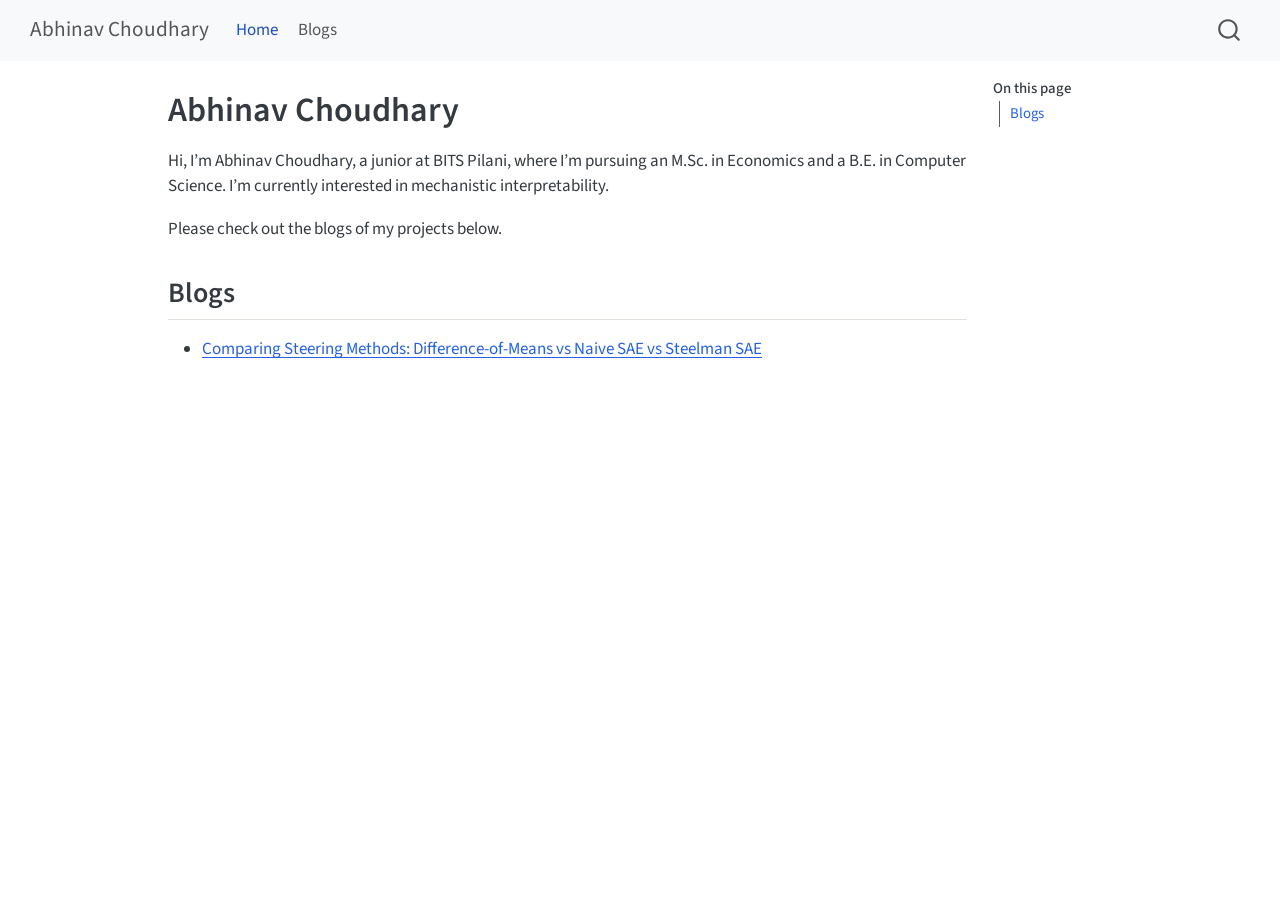
<file: index.html>
<!DOCTYPE html>
<html xmlns="http://www.w3.org/1999/xhtml" lang="en" xml:lang="en"><head>

<meta charset="utf-8">
<meta name="generator" content="quarto-1.9.38">

<meta name="viewport" content="width=device-width, initial-scale=1.0, user-scalable=yes">


<title>Abhinav Choudhary</title>
<style>
/* Default styles provided by pandoc.
** See https://pandoc.org/MANUAL.html#variables-for-html for config info.
*/
code{white-space: pre-wrap;}
span.smallcaps{font-variant: small-caps;}
div.columns{display: flex; gap: min(4vw, 1.5em);}
div.column{flex: auto; overflow-x: auto;}
div.hanging-indent{margin-left: 1.5em; text-indent: -1.5em;}
ul.task-list{list-style: none;}
ul.task-list li input[type="checkbox"] {
  width: 0.8em;
  margin: 0 0.8em 0.2em -1em; /* quarto-specific, see https://github.com/quarto-dev/quarto-cli/issues/4556 */ 
  vertical-align: middle;
}
</style>


<script src="site_libs/quarto-nav/quarto-nav.js"></script>
<script src="site_libs/quarto-nav/headroom.min.js"></script>
<script src="site_libs/clipboard/clipboard.min.js"></script>
<script src="site_libs/quarto-search/autocomplete.umd.js"></script>
<script src="site_libs/quarto-search/fuse.min.js"></script>
<script src="site_libs/quarto-search/quarto-search.js"></script>
<meta name="quarto:offset" content="./">
<script src="site_libs/quarto-html/quarto.js" type="module"></script>
<script src="site_libs/quarto-html/tabsets/tabsets.js" type="module"></script>
<script src="site_libs/quarto-html/popper.min.js"></script>
<script src="site_libs/quarto-html/tippy.umd.min.js"></script>
<script src="site_libs/quarto-html/anchor.min.js"></script>
<link href="site_libs/quarto-html/tippy.css" rel="stylesheet">
<link href="site_libs/quarto-html/quarto-syntax-highlighting-15634bcf2e68342d4ad2dfa704d543f6.css" rel="stylesheet" id="quarto-text-highlighting-styles">
<script src="site_libs/bootstrap/bootstrap.min.js"></script>
<link href="site_libs/bootstrap/bootstrap-icons.css" rel="stylesheet">
<link href="site_libs/bootstrap/bootstrap-06bdbc56febceab7a130b93cdafb0894.min.css" rel="stylesheet" append-hash="true" id="quarto-bootstrap" data-mode="light">
<script id="quarto-search-options" type="application/json">{
  "location": "navbar",
  "copy-button": false,
  "collapse-after": 3,
  "panel-placement": "end",
  "type": "overlay",
  "limit": 50,
  "keyboard-shortcut": [
    "f",
    "/",
    "s"
  ],
  "show-item-context": false,
  "language": {
    "search-no-results-text": "No results",
    "search-matching-documents-text": "matching documents",
    "search-copy-link-title": "Copy link to search",
    "search-hide-matches-text": "Hide additional matches",
    "search-more-match-text": "more match in this document",
    "search-more-matches-text": "more matches in this document",
    "search-clear-button-title": "Clear",
    "search-text-placeholder": "",
    "search-detached-cancel-button-title": "Cancel",
    "search-submit-button-title": "Submit",
    "search-label": "Search"
  }
}</script>


</head>

<body class="nav-fixed quarto-light">

<div id="quarto-search-results"></div>
  <header id="quarto-header" class="headroom fixed-top">
    <nav class="navbar navbar-expand-lg " data-bs-theme="dark">
      <div class="navbar-container container-fluid">
      <div class="navbar-brand-container mx-auto">
    <a class="navbar-brand" href="./index.html">
    <span class="navbar-title">Abhinav Choudhary</span>
    </a>
  </div>
            <div id="quarto-search" class="" title="Search"></div>
          <button class="navbar-toggler" type="button" data-bs-toggle="collapse" data-bs-target="#navbarCollapse" aria-controls="navbarCollapse" role="menu" aria-expanded="false" aria-label="Toggle navigation" onclick="if (window.quartoToggleHeadroom) { window.quartoToggleHeadroom(); }">
  <span class="navbar-toggler-icon"></span>
</button>
          <div class="collapse navbar-collapse" id="navbarCollapse">
            <ul class="navbar-nav navbar-nav-scroll me-auto">
  <li class="nav-item">
    <a class="nav-link active" href="./index.html" aria-current="page"> 
<span class="menu-text">Home</span></a>
  </li>  
  <li class="nav-item">
    <a class="nav-link" href="./steering-methods.html"> 
<span class="menu-text">Blogs</span></a>
  </li>  
</ul>
          </div> <!-- /navcollapse -->
            <div class="quarto-navbar-tools">
</div>
      </div> <!-- /container-fluid -->
    </nav>
</header>
<!-- content -->
<div id="quarto-content" class="quarto-container page-columns page-rows-contents page-layout-article page-navbar">
<!-- sidebar -->
<!-- margin-sidebar -->
    <div id="quarto-margin-sidebar" class="sidebar margin-sidebar">
        <nav id="TOC" role="doc-toc" class="toc-active">
    <h2 id="toc-title">On this page</h2>
   
  <ul>
  <li><a href="#blogs" id="toc-blogs" class="nav-link active" data-scroll-target="#blogs">Blogs</a></li>
  </ul>
</nav>
    </div>
<!-- main -->
<main class="content" id="quarto-document-content">

<header id="title-block-header" class="quarto-title-block default">
<div class="quarto-title">
<h1 class="title">Abhinav Choudhary</h1>
</div>



<div class="quarto-title-meta">

    
  
    
  </div>
  


</header>


<p>Hi, I’m Abhinav Choudhary, a junior at BITS Pilani, where I’m pursuing an M.Sc. in Economics and a B.E. in Computer Science. I’m currently interested in mechanistic interpretability.</p>
<p>Please check out the blogs of my projects below.</p>
<section id="blogs" class="level2">
<h2 class="anchored" data-anchor-id="blogs">Blogs</h2>
<ul>
<li><a href="./steering-methods.html">Comparing Steering Methods: Difference-of-Means vs Naive SAE vs Steelman SAE</a></li>
</ul>


</section>

</main> <!-- /main -->
<script id="quarto-html-after-body" type="application/javascript">
  window.document.addEventListener("DOMContentLoaded", function (event) {
    const icon = "";
    const anchorJS = new window.AnchorJS();
    anchorJS.options = {
      placement: 'right',
      icon: icon
    };
    anchorJS.add('.anchored');
    const isCodeAnnotation = (el) => {
      for (const clz of el.classList) {
        if (clz.startsWith('code-annotation-')) {                     
          return true;
        }
      }
      return false;
    }
    const onCopySuccess = function(e) {
      // button target
      const button = e.trigger;
      // don't keep focus
      button.blur();
      // flash "checked"
      button.classList.add('code-copy-button-checked');
      var currentTitle = button.getAttribute("title");
      button.setAttribute("title", "Copied!");
      let tooltip;
      if (window.bootstrap) {
        button.setAttribute("data-bs-toggle", "tooltip");
        button.setAttribute("data-bs-placement", "left");
        button.setAttribute("data-bs-title", "Copied!");
        tooltip = new bootstrap.Tooltip(button, 
          { trigger: "manual", 
            customClass: "code-copy-button-tooltip",
            offset: [0, -8]});
        tooltip.show();    
      }
      setTimeout(function() {
        if (tooltip) {
          tooltip.hide();
          button.removeAttribute("data-bs-title");
          button.removeAttribute("data-bs-toggle");
          button.removeAttribute("data-bs-placement");
        }
        button.setAttribute("title", currentTitle);
        button.classList.remove('code-copy-button-checked');
      }, 1000);
      // clear code selection
      e.clearSelection();
    }
    const getTextToCopy = function(trigger) {
      const outerScaffold = trigger.parentElement.cloneNode(true);
      const codeEl = outerScaffold.querySelector('code');
      for (const childEl of codeEl.children) {
        if (isCodeAnnotation(childEl)) {
          childEl.remove();
        }
      }
      return codeEl.innerText;
    }
    const clipboard = new window.ClipboardJS('.code-copy-button:not([data-in-quarto-modal])', {
      text: getTextToCopy
    });
    clipboard.on('success', onCopySuccess);
    if (window.document.getElementById('quarto-embedded-source-code-modal')) {
      const clipboardModal = new window.ClipboardJS('.code-copy-button[data-in-quarto-modal]', {
        text: getTextToCopy,
        container: window.document.getElementById('quarto-embedded-source-code-modal')
      });
      clipboardModal.on('success', onCopySuccess);
    }
      var localhostRegex = new RegExp(/^(?:http|https):\/\/localhost\:?[0-9]*\//);
      var mailtoRegex = new RegExp(/^mailto:/);
        var filterRegex = new RegExp("https:\/\/Abhinav268\.github\.io\/abhinav268\.github\.io\/");
      var isInternal = (href) => {
          return filterRegex.test(href) || localhostRegex.test(href) || mailtoRegex.test(href);
      }
      // Inspect non-navigation links and adorn them if external
     var links = window.document.querySelectorAll('a[href]:not(.nav-link):not(.navbar-brand):not(.toc-action):not(.sidebar-link):not(.sidebar-item-toggle):not(.pagination-link):not(.no-external):not([aria-hidden]):not(.dropdown-item):not(.quarto-navigation-tool):not(.about-link)');
      for (var i=0; i<links.length; i++) {
        const link = links[i];
        if (!isInternal(link.href)) {
          // undo the damage that might have been done by quarto-nav.js in the case of
          // links that we want to consider external
          if (link.dataset.originalHref !== undefined) {
            link.href = link.dataset.originalHref;
          }
        }
      }
    function tippyHover(el, contentFn, onTriggerFn, onUntriggerFn) {
      const config = {
        allowHTML: true,
        maxWidth: 500,
        delay: 100,
        arrow: false,
        appendTo: function(el) {
            return el.parentElement;
        },
        interactive: true,
        interactiveBorder: 10,
        theme: 'quarto',
        placement: 'bottom-start',
      };
      if (contentFn) {
        config.content = contentFn;
      }
      if (onTriggerFn) {
        config.onTrigger = onTriggerFn;
      }
      if (onUntriggerFn) {
        config.onUntrigger = onUntriggerFn;
      }
      window.tippy(el, config); 
    }
    const noterefs = window.document.querySelectorAll('a[role="doc-noteref"]');
    for (var i=0; i<noterefs.length; i++) {
      const ref = noterefs[i];
      tippyHover(ref, function() {
        // use id or data attribute instead here
        let href = ref.getAttribute('data-footnote-href') || ref.getAttribute('href');
        try { href = new URL(href).hash; } catch {}
        const id = href.replace(/^#\/?/, "");
        const note = window.document.getElementById(id);
        if (note) {
          return note.innerHTML;
        } else {
          return "";
        }
      });
    }
    const xrefs = window.document.querySelectorAll('a.quarto-xref');
    const processXRef = (id, note) => {
      // Strip column container classes
      const stripColumnClz = (el) => {
        el.classList.remove("page-full", "page-columns");
        if (el.children) {
          for (const child of el.children) {
            stripColumnClz(child);
          }
        }
      }
      stripColumnClz(note)
      if (id === null || id.startsWith('sec-')) {
        // Special case sections, only their first couple elements
        const container = document.createElement("div");
        if (note.children && note.children.length > 2) {
          container.appendChild(note.children[0].cloneNode(true));
          for (let i = 1; i < note.children.length; i++) {
            const child = note.children[i];
            if (child.tagName === "P" && child.innerText === "") {
              continue;
            } else {
              container.appendChild(child.cloneNode(true));
              break;
            }
          }
          if (window.Quarto?.typesetMath) {
            window.Quarto.typesetMath(container);
          }
          return container.innerHTML
        } else {
          if (window.Quarto?.typesetMath) {
            window.Quarto.typesetMath(note);
          }
          return note.innerHTML;
        }
      } else {
        // Remove any anchor links if they are present
        const anchorLink = note.querySelector('a.anchorjs-link');
        if (anchorLink) {
          anchorLink.remove();
        }
        if (window.Quarto?.typesetMath) {
          window.Quarto.typesetMath(note);
        }
        if (note.classList.contains("callout")) {
          return note.outerHTML;
        } else {
          return note.innerHTML;
        }
      }
    }
    for (var i=0; i<xrefs.length; i++) {
      const xref = xrefs[i];
      tippyHover(xref, undefined, function(instance) {
        instance.disable();
        let url = xref.getAttribute('href');
        let hash = undefined; 
        if (url.startsWith('#')) {
          hash = url;
        } else {
          try { hash = new URL(url).hash; } catch {}
        }
        if (hash) {
          const id = hash.replace(/^#\/?/, "");
          const note = window.document.getElementById(id);
          if (note !== null) {
            try {
              const html = processXRef(id, note.cloneNode(true));
              instance.setContent(html);
            } finally {
              instance.enable();
              instance.show();
            }
          } else {
            // See if we can fetch this
            fetch(url.split('#')[0])
            .then(res => res.text())
            .then(html => {
              const parser = new DOMParser();
              const htmlDoc = parser.parseFromString(html, "text/html");
              const note = htmlDoc.getElementById(id);
              if (note !== null) {
                const html = processXRef(id, note);
                instance.setContent(html);
              } 
            }).finally(() => {
              instance.enable();
              instance.show();
            });
          }
        } else {
          // See if we can fetch a full url (with no hash to target)
          // This is a special case and we should probably do some content thinning / targeting
          fetch(url)
          .then(res => res.text())
          .then(html => {
            const parser = new DOMParser();
            const htmlDoc = parser.parseFromString(html, "text/html");
            const note = htmlDoc.querySelector('main.content');
            if (note !== null) {
              // This should only happen for chapter cross references
              // (since there is no id in the URL)
              // remove the first header
              if (note.children.length > 0 && note.children[0].tagName === "HEADER") {
                note.children[0].remove();
              }
              const html = processXRef(null, note);
              instance.setContent(html);
            } 
          }).finally(() => {
            instance.enable();
            instance.show();
          });
        }
      }, function(instance) {
      });
    }
        let selectedAnnoteEl;
        const selectorForAnnotation = ( cell, annotation) => {
          let cellAttr = 'data-code-cell="' + cell + '"';
          let lineAttr = 'data-code-annotation="' +  annotation + '"';
          const selector = 'span[' + cellAttr + '][' + lineAttr + ']';
          return selector;
        }
        const selectCodeLines = (annoteEl) => {
          const doc = window.document;
          const targetCell = annoteEl.getAttribute("data-target-cell");
          const targetAnnotation = annoteEl.getAttribute("data-target-annotation");
          const annoteSpan = window.document.querySelector(selectorForAnnotation(targetCell, targetAnnotation));
          const lines = annoteSpan.getAttribute("data-code-lines").split(",");
          const lineIds = lines.map((line) => {
            return targetCell + "-" + line;
          })
          let top = null;
          let height = null;
          let parent = null;
          if (lineIds.length > 0) {
              //compute the position of the single el (top and bottom and make a div)
              const el = window.document.getElementById(lineIds[0]);
              top = el.offsetTop;
              height = el.offsetHeight;
              parent = el.parentElement.parentElement;
            if (lineIds.length > 1) {
              const lastEl = window.document.getElementById(lineIds[lineIds.length - 1]);
              const bottom = lastEl.offsetTop + lastEl.offsetHeight;
              height = bottom - top;
            }
            if (top !== null && height !== null && parent !== null) {
              // cook up a div (if necessary) and position it 
              let div = window.document.getElementById("code-annotation-line-highlight");
              if (div === null) {
                div = window.document.createElement("div");
                div.setAttribute("id", "code-annotation-line-highlight");
                div.style.position = 'absolute';
                parent.appendChild(div);
              }
              div.style.top = top - 2 + "px";
              div.style.height = height + 4 + "px";
              div.style.left = 0;
              let gutterDiv = window.document.getElementById("code-annotation-line-highlight-gutter");
              if (gutterDiv === null) {
                gutterDiv = window.document.createElement("div");
                gutterDiv.setAttribute("id", "code-annotation-line-highlight-gutter");
                gutterDiv.style.position = 'absolute';
                const codeCell = window.document.getElementById(targetCell);
                const gutter = codeCell.querySelector('.code-annotation-gutter');
                gutter.appendChild(gutterDiv);
              }
              gutterDiv.style.top = top - 2 + "px";
              gutterDiv.style.height = height + 4 + "px";
            }
            selectedAnnoteEl = annoteEl;
          }
        };
        const unselectCodeLines = () => {
          const elementsIds = ["code-annotation-line-highlight", "code-annotation-line-highlight-gutter"];
          elementsIds.forEach((elId) => {
            const div = window.document.getElementById(elId);
            if (div) {
              div.remove();
            }
          });
          selectedAnnoteEl = undefined;
        };
          // Handle positioning of the toggle
      window.addEventListener(
        "resize",
        throttle(() => {
          elRect = undefined;
          if (selectedAnnoteEl) {
            selectCodeLines(selectedAnnoteEl);
          }
        }, 10)
      );
      function throttle(fn, ms) {
      let throttle = false;
      let timer;
        return (...args) => {
          if(!throttle) { // first call gets through
              fn.apply(this, args);
              throttle = true;
          } else { // all the others get throttled
              if(timer) clearTimeout(timer); // cancel #2
              timer = setTimeout(() => {
                fn.apply(this, args);
                timer = throttle = false;
              }, ms);
          }
        };
      }
        // Attach click handler to the DT
        const annoteDls = window.document.querySelectorAll('dt[data-target-cell]');
        for (const annoteDlNode of annoteDls) {
          annoteDlNode.addEventListener('click', (event) => {
            const clickedEl = event.target;
            if (clickedEl !== selectedAnnoteEl) {
              unselectCodeLines();
              const activeEl = window.document.querySelector('dt[data-target-cell].code-annotation-active');
              if (activeEl) {
                activeEl.classList.remove('code-annotation-active');
              }
              selectCodeLines(clickedEl);
              clickedEl.classList.add('code-annotation-active');
            } else {
              // Unselect the line
              unselectCodeLines();
              clickedEl.classList.remove('code-annotation-active');
            }
          });
        }
    const findCites = (el) => {
      const parentEl = el.parentElement;
      if (parentEl) {
        const cites = parentEl.dataset.cites;
        if (cites) {
          return {
            el,
            cites: cites.split(' ')
          };
        } else {
          return findCites(el.parentElement)
        }
      } else {
        return undefined;
      }
    };
    var bibliorefs = window.document.querySelectorAll('a[role="doc-biblioref"]');
    for (var i=0; i<bibliorefs.length; i++) {
      const ref = bibliorefs[i];
      const citeInfo = findCites(ref);
      if (citeInfo) {
        tippyHover(citeInfo.el, function() {
          var popup = window.document.createElement('div');
          citeInfo.cites.forEach(function(cite) {
            var citeDiv = window.document.createElement('div');
            citeDiv.classList.add('hanging-indent');
            citeDiv.classList.add('csl-entry');
            var biblioDiv = window.document.getElementById('ref-' + cite);
            if (biblioDiv) {
              citeDiv.innerHTML = biblioDiv.innerHTML;
            }
            popup.appendChild(citeDiv);
          });
          return popup.innerHTML;
        });
      }
    }
  });
  </script>
</div> <!-- /content -->




</body></html>
</file>
<file: site_libs/quarto-html/tippy.css>
.tippy-box[data-animation=fade][data-state=hidden]{opacity:0}[data-tippy-root]{max-width:calc(100vw - 10px)}.tippy-box{position:relative;background-color:#333;color:#fff;border-radius:4px;font-size:14px;line-height:1.4;white-space:normal;outline:0;transition-property:transform,visibility,opacity}.tippy-box[data-placement^=top]>.tippy-arrow{bottom:0}.tippy-box[data-placement^=top]>.tippy-arrow:before{bottom:-7px;left:0;border-width:8px 8px 0;border-top-color:initial;transform-origin:center top}.tippy-box[data-placement^=bottom]>.tippy-arrow{top:0}.tippy-box[data-placement^=bottom]>.tippy-arrow:before{top:-7px;left:0;border-width:0 8px 8px;border-bottom-color:initial;transform-origin:center bottom}.tippy-box[data-placement^=left]>.tippy-arrow{right:0}.tippy-box[data-placement^=left]>.tippy-arrow:before{border-width:8px 0 8px 8px;border-left-color:initial;right:-7px;transform-origin:center left}.tippy-box[data-placement^=right]>.tippy-arrow{left:0}.tippy-box[data-placement^=right]>.tippy-arrow:before{left:-7px;border-width:8px 8px 8px 0;border-right-color:initial;transform-origin:center right}.tippy-box[data-inertia][data-state=visible]{transition-timing-function:cubic-bezier(.54,1.5,.38,1.11)}.tippy-arrow{width:16px;height:16px;color:#333}.tippy-arrow:before{content:"";position:absolute;border-color:transparent;border-style:solid}.tippy-content{position:relative;padding:5px 9px;z-index:1}
</file>
<file: site_libs/quarto-html/quarto-syntax-highlighting-15634bcf2e68342d4ad2dfa704d543f6.css>
/* quarto syntax highlight colors */
:root {
  --quarto-hl-ot-color: #003B4F;
  --quarto-hl-at-color: #657422;
  --quarto-hl-ss-color: #20794D;
  --quarto-hl-an-color: #5E5E5E;
  --quarto-hl-fu-color: #4758AB;
  --quarto-hl-st-color: #20794D;
  --quarto-hl-cf-color: #003B4F;
  --quarto-hl-op-color: #5E5E5E;
  --quarto-hl-er-color: #AD0000;
  --quarto-hl-bn-color: #AD0000;
  --quarto-hl-al-color: #AD0000;
  --quarto-hl-va-color: #111111;
  --quarto-hl-bu-color: inherit;
  --quarto-hl-ex-color: inherit;
  --quarto-hl-pp-color: #AD0000;
  --quarto-hl-in-color: #5E5E5E;
  --quarto-hl-vs-color: #20794D;
  --quarto-hl-wa-color: #5E5E5E;
  --quarto-hl-do-color: #5E5E5E;
  --quarto-hl-im-color: #00769E;
  --quarto-hl-ch-color: #20794D;
  --quarto-hl-dt-color: #AD0000;
  --quarto-hl-fl-color: #AD0000;
  --quarto-hl-co-color: #5E5E5E;
  --quarto-hl-cv-color: #5E5E5E;
  --quarto-hl-cn-color: #8f5902;
  --quarto-hl-sc-color: #5E5E5E;
  --quarto-hl-dv-color: #AD0000;
  --quarto-hl-kw-color: #003B4F;
}

/* other quarto variables */
:root {
  --quarto-font-monospace: SFMono-Regular, Menlo, Monaco, Consolas, "Liberation Mono", "Courier New", monospace;
}

/* syntax highlight based on Pandoc's rules */
pre > code.sourceCode > span {
  color: #003B4F;
}

code.sourceCode > span {
  color: #003B4F;
}

div.sourceCode,
div.sourceCode pre.sourceCode {
  color: #003B4F;
}

/* Normal */
code span {
  color: #003B4F;
}

/* Alert */
code span.al {
  color: #AD0000;
  font-style: inherit;
}

/* Annotation */
code span.an {
  color: #5E5E5E;
  font-style: inherit;
}

/* Attribute */
code span.at {
  color: #657422;
  font-style: inherit;
}

/* BaseN */
code span.bn {
  color: #AD0000;
  font-style: inherit;
}

/* BuiltIn */
code span.bu {
  font-style: inherit;
}

/* ControlFlow */
code span.cf {
  color: #003B4F;
  font-weight: bold;
  font-style: inherit;
}

/* Char */
code span.ch {
  color: #20794D;
  font-style: inherit;
}

/* Constant */
code span.cn {
  color: #8f5902;
  font-style: inherit;
}

/* Comment */
code span.co {
  color: #5E5E5E;
  font-style: inherit;
}

/* CommentVar */
code span.cv {
  color: #5E5E5E;
  font-style: italic;
}

/* Documentation */
code span.do {
  color: #5E5E5E;
  font-style: italic;
}

/* DataType */
code span.dt {
  color: #AD0000;
  font-style: inherit;
}

/* DecVal */
code span.dv {
  color: #AD0000;
  font-style: inherit;
}

/* Error */
code span.er {
  color: #AD0000;
  font-style: inherit;
}

/* Extension */
code span.ex {
  font-style: inherit;
}

/* Float */
code span.fl {
  color: #AD0000;
  font-style: inherit;
}

/* Function */
code span.fu {
  color: #4758AB;
  font-style: inherit;
}

/* Import */
code span.im {
  color: #00769E;
  font-style: inherit;
}

/* Information */
code span.in {
  color: #5E5E5E;
  font-style: inherit;
}

/* Keyword */
code span.kw {
  color: #003B4F;
  font-weight: bold;
  font-style: inherit;
}

/* Operator */
code span.op {
  color: #5E5E5E;
  font-style: inherit;
}

/* Other */
code span.ot {
  color: #003B4F;
  font-style: inherit;
}

/* Preprocessor */
code span.pp {
  color: #AD0000;
  font-style: inherit;
}

/* SpecialChar */
code span.sc {
  color: #5E5E5E;
  font-style: inherit;
}

/* SpecialString */
code span.ss {
  color: #20794D;
  font-style: inherit;
}

/* String */
code span.st {
  color: #20794D;
  font-style: inherit;
}

/* Variable */
code span.va {
  color: #111111;
  font-style: inherit;
}

/* VerbatimString */
code span.vs {
  color: #20794D;
  font-style: inherit;
}

/* Warning */
code span.wa {
  color: #5E5E5E;
  font-style: italic;
}

.prevent-inlining {
  content: "</";
}

/*# sourceMappingURL=f23921c56f73e400b49028c9186a1aa0.css.map */
</file>
